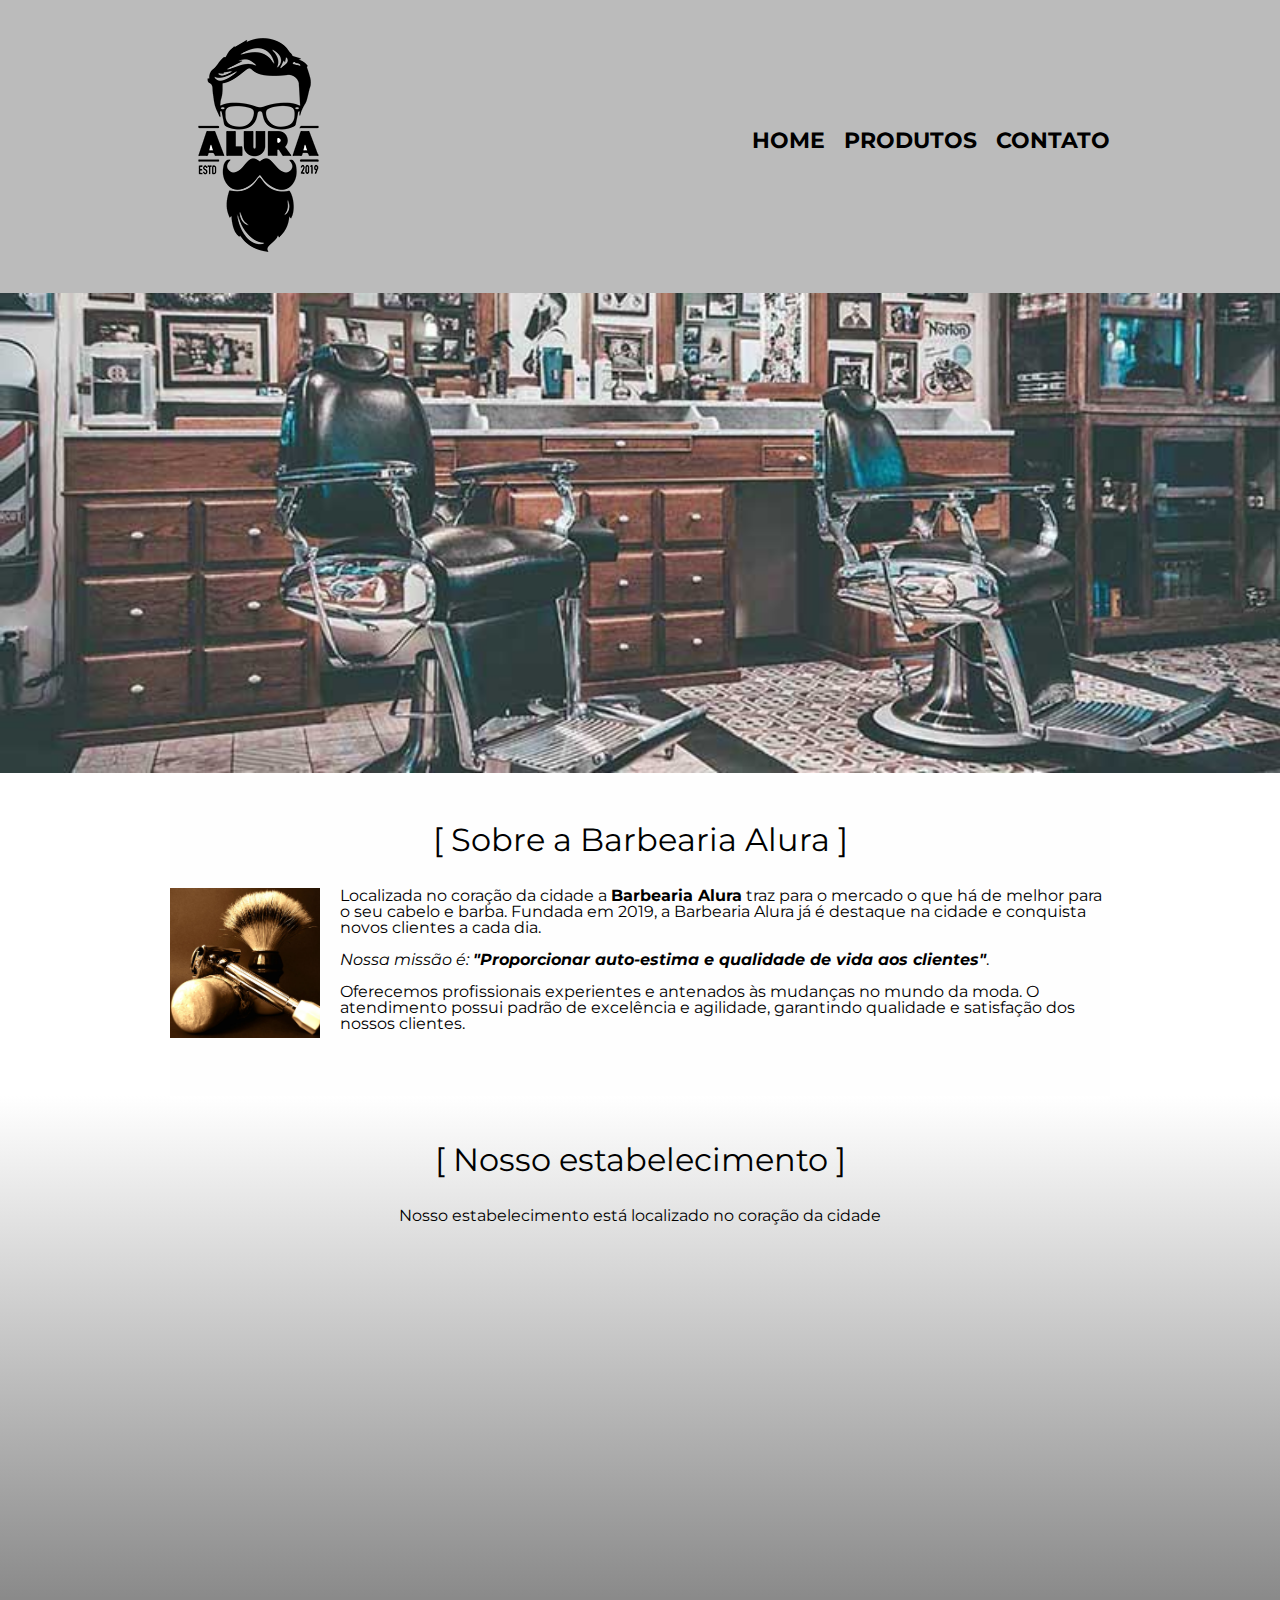
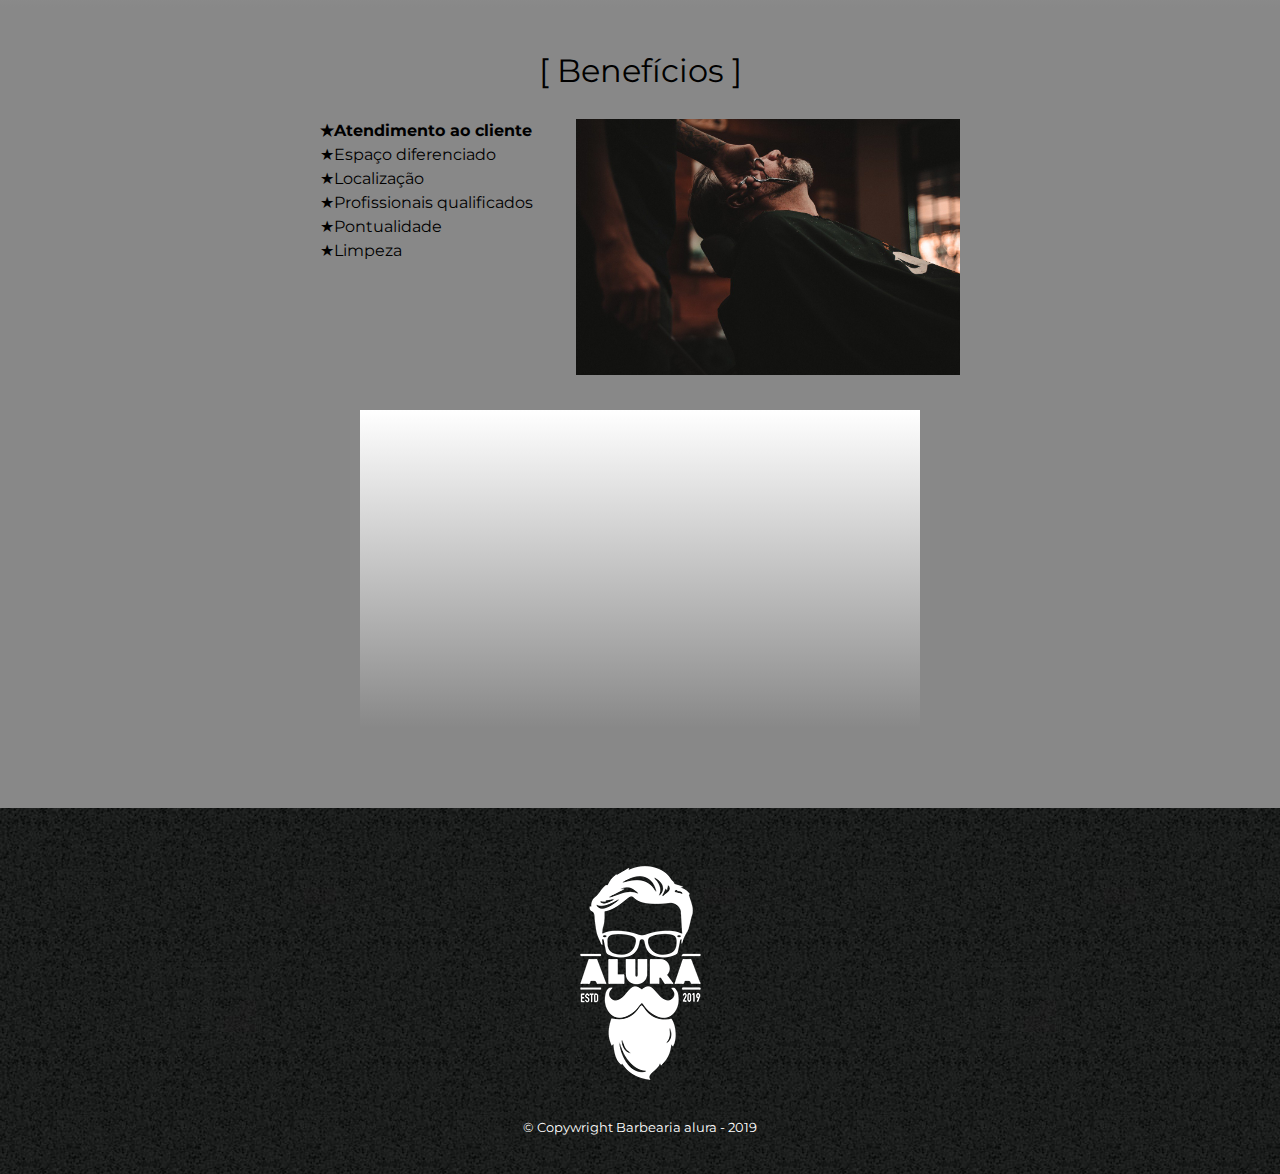
<file: index.html>
<!DOCTYPE html>
<html lang="pt-br">    
    <head>
        <meta charset="UTF-8">
        <meta name="viewport" content="width=device-width">
        <title>Barberia Alura</title>
        
        <link rel="stylesheet" href="reset.css">
        <link rel="stylesheet" href="style.css">         
        <link href="https://fonts.googleapis.com/css2?family=Montserrat:wght@100;300&display=swap" rel="stylesheet">    
    </head>

    <body>
        <header> 
            <div class="caixa">
                <h1><img src="logo.png" alt="Logo da Barbearia alura"></h1>  
                
                <nav>
                  <ul>
                      <li><a href="index.html">Home</a></li>
                      <li><a href="Produtos.html">Produtos</a></li>
                      <li><a href ="Contato.html">Contato</a></li>
                  </ul>
                </nav>
            </div> 
        </header>

        <img class= "banner" src="banner.jpg" > 
        <main>
            
            <section class="principal">           
                <h2 class="titulo-principal">Sobre a Barbearia Alura</h2>
                
                <img class="utensilios" src="utensilios.jpg" alt="utensilios">
                <P>Localizada no coração da cidade a <strong>Barbearia Alura</strong> traz para o mercado o que há de melhor para o seu cabelo e barba. Fundada em 2019, a Barbearia Alura já é destaque na cidade e conquista novos clientes a cada dia.</p>
    
                 <p id = "missao"  > <em>Nossa missão é: <strong> "Proporcionar auto-estima e qualidade de vida aos clientes"</strong></em>.</p>
    
                 <p>Oferecemos profissionais experientes e antenados às mudanças no mundo da moda. O atendimento possui padrão de excelência e agilidade, garantindo qualidade e satisfação dos nossos clientes.</p>
            </section>

           
            <section class="mapa">
                <h3 class="titulo-principal"> Nosso estabelecimento</h3>
                <p>Nosso estabelecimento está localizado no coração da cidade</p>
                
                <div class="mapa-conteudo">
                    <iframe src="https://www.google.com/maps/embed?pb=!1m18!1m12!1m3!1d11173.3895528976!2d-34.94076859511139!3d-8.061666487
                    902869!2m3!1f0!2f0!3f0!3m2!1i1024!2i768!4f13.1!3m3!1m2!1s0x7ab195112a72b85%3A0xb39ce2e3e2819595!2sR.%20Ant%C3%B4nio%20C
                    urado%2C%201016%20-%20Engenho%20do%20Meio%2C%20Recife%20-%20PE%2C%2050730-180!5e0!3m2!1spt-BR!2sbr!4v1623287902595!5m2!1spt
                    -BR!2sbr" width="100%" height="300" style="border:0;" allowfullscreen="" loading="lazy"></iframe>
                </div> 
            </section>
     


            <section class="Beneficios">
                    <h3 class="titulo-principal">Benefícios</h3>

                    <div class="conteudo-beneficios">
                        <ul class="lista-beneficios">
                            <li class="itens">Atendimento ao cliente</li>
                            <li class="itens">Espaço diferenciado</li>
                            <li class="itens">Localização</li>
                            <li class="itens">Profissionais qualificados</li>
                            <li class="itens">Pontualidade</li>
                            <li class="itens">Limpeza</li>
                        </ul><img src="beneficios.jpg" alt="" class="imagem-beneficios">
                    </div>             

            <div class="Video">
                <iframe width="100%" height="315" src="https://www.youtube.com/embed/wcVVXUV0YUY" frameborder="0" allow="accelerometer; autoplay; encrypted-media; gyroscope; picture-in-picture" allowfullscreen></iframe>
            </div>

         </section>
        </main>      
        
        <footer>
            <img src="logo-branco.png" alt="logo da Barbearia alura">
            <p class="Copywright">&copy; Copywright Barbearia alura - 2019  </p>
        </footer>
    </body>
       

</html>
</file>
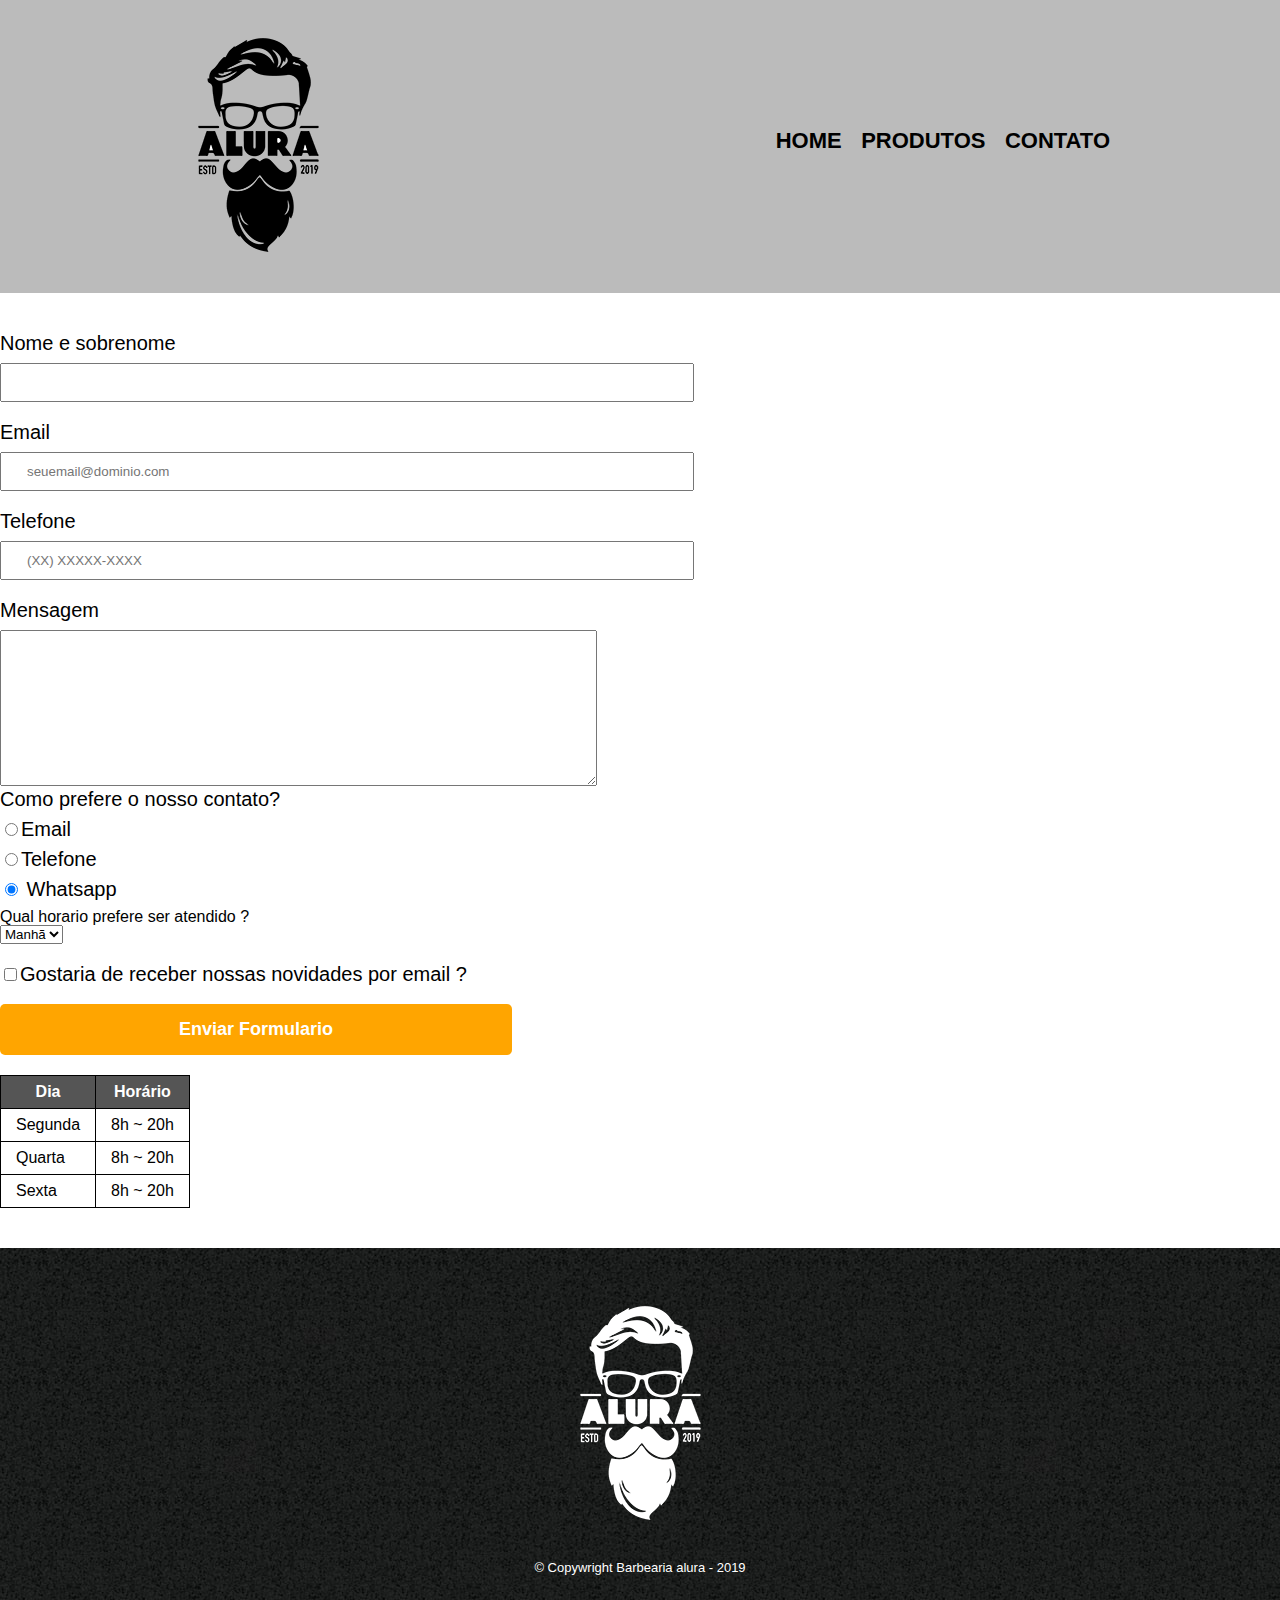
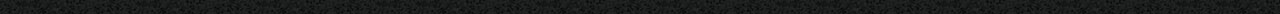
<file: Contato.html>
<!DOCTYPE html>
<html>
    <head>
        <meta charset="UTF-8" lang="PT-BR">
        <meta name="viewport" content="width=device-width">
        <title>Contato - Barbearia Alura</title>
        
        <link rel="stylesheet" href="reset.css">
        <link rel="stylesheet" href="style.css"> 
        
        
    </head>
    <body>
        <header> 
            <div class="caixa">
                <h1><img src="logo.png" alt="Logo da Barbearia alura"></h1>  
                <nav>
                  <ul>
                      <li><a href="index.html">Home</a></li>
                      <li><a href="Produtos.html">Produtos</a></li>
                      <li><a href ="Contato.html">Contato</a></li>
                  </ul>
                </nav>
            </div> 
        </header>
        <main>
            <form>
                <label for="nomesobrenome">Nome e sobrenome</label>
                <input type="text" id="nomesobrenome" class="input-padrao" required>

                <label for="email">Email</label>
                <input type="email" id="email" class="input-padrao" required placeholder="seuemail@dominio.com"> 

                <label for="Telefone">Telefone</label>
                <input type="tel" id="Telefone" class="input-padrao" required placeholder="(XX) XXXXX-XXXX">

                <label for="mensagem">Mensagem </label>
                <textarea cols="72" rows="10" id="mensagem" required></textarea class="input-padrao" >
                
                <fieldset>

                    <legend>Como prefere o nosso contato?</legend>
                    <label for="radion-email"> <input type="radio" value="email" name ="contato" id="radion-email">Email</label>
                    
    
                    <label for="radion-telefone"> <input type="radio" value="Telefone" name ="contato" id="radion-telefone">Telefone</label>
                   
    
                    <label for="radion-whatasap"><input type="radio" value="whatsapp" name ="contato" id= "radion-whatasap" checked>  Whatsapp</label>                                      
       
                </fieldset>
                
                <fieldset>
                    <p>Qual horario prefere ser atendido ? </p>
                    <select>
                        <option>Manhã</option>
                        <option>Tarde</option>
                        <option>Noite</option>
    
                    </select>
                </fieldset>
                
                <label class="checkbox"><input type="checkbox">Gostaria de receber nossas novidades por email ?</label>
                <input type="submit" value="Enviar Formulario" class="enviar">

                <table>
                    <thead>
                        <tr>
                            <th>Dia</th>
                            <th>Horário</th>
                        </tr>
                    </thead>        
                    <tbody>
                        <tr>                        
                            <td>Segunda</td>
                            <td>8h ~ 20h</td>
                        </tr>
                        <tr>
                            <td>Quarta</td>
                            <td>8h ~ 20h</td>
                        </tr>
                        <tr>
                            <td>Sexta</td>
                            <td>8h ~ 20h</td>
                        </tr>    
                    </tbody>           
                    
                </table>
            </form>
        </main>
        <footer>
            <img src="logo-branco.png" alt="logo da Barbearia alura">
            <p class="Copywright">&copy; Copywright Barbearia alura - 2019  </p>
        </footer>
      </body>
  </html>
</file>
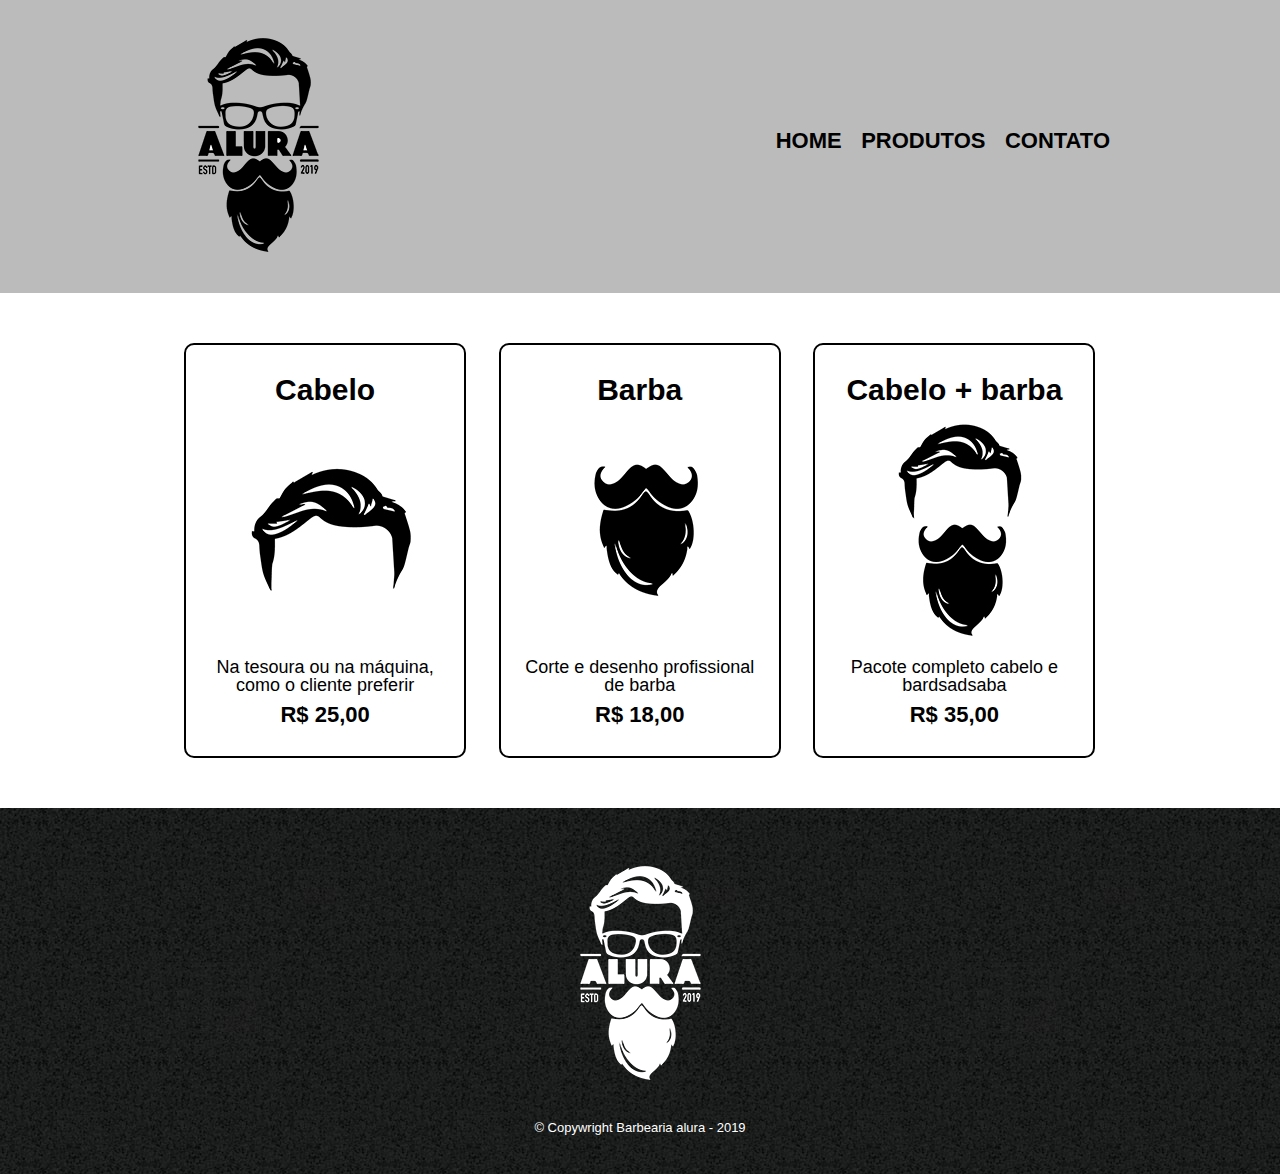
<file: produtos.html>
<!DOCTYPE html>
<html>
    <head>
        <meta charset="UTF-8" lang="PT-BR">
        <meta name="viewport" content="width=device-width">
        <title>Produtos - Barbearia Alura</title>
        
        <link rel="stylesheet" href="reset.css">
        <link rel="stylesheet" href="style.css">   
        
        
    </head>
    <body>
        <header> 
            <div class="caixa">
                <h1><img src="logo.png" alt=""></h1>  
                <nav>
                  <ul>
                      <li><a href="index.html">Home</a></li>
                      <li><a href="Produtos.html">Produtos</a></li>
                      <li><a href ="Contato.html">Contato</a></li>
                  </ul>
                </nav>
            </div> 
        </header>

      <main>          
        <ul class="produtos">
            <li>
                <h2>Cabelo</h2>
                <img src="cabelo.jpg">
                <p class="produto-descricao">Na tesoura ou na máquina, como o cliente preferir</p>
                <p class="produto-preco">R$ 25,00</p>
            </li>
            <li>
                <h2>Barba</h2>
                <img src= "barba.jpg">
                <p class="produto-descricao">Corte e desenho profissional de barba</p>
                <p class="produto-preco"> R$ 18,00</p>
            </li>
            <li>
                <h2>Cabelo + barba</h2>
                <img src="cabelo+barba.jpg">
                <p class="produto-descricao"> Pacote completo cabelo e bardsadsaba</p>
                <p class="produto-preco">R$ 35,00</p>
             </li>
        </ul>        
      </main>

      <footer>
          <img src="logo-branco.png" alt="">
          <p class="Copywright">&copy; Copywright Barbearia alura - 2019  </p>
      </footer>
    </body>
</html>
</file>
<file: style.css>
body{
    font-family: 'Montserrat', sans-serif;
}

header{
    background-color: #BBBBBB;
    padding: 20px 0 ;
}
.caixa{
    position:relative;
    width: 940px;
    margin: 0 auto;
}
nav{
position: absolute;
top: 110px;
right:0;

}

nav li{
    display: inline;
    margin:0 0 0 15px;
    }

nav a{
    text-transform: uppercase;
    color: #000;
    font-weight:bold;
    font-size: 22px;
    text-decoration: none;
    
}

nav a:hover{
    color: #C78C19;
    text-decoration: underline;

}

.produtos{
    width: 940px;
    margin: 0 auto;
    padding: 50px 50px  ;
}

.produtos li{
    display: inline-block;
    text-align: center;
    width: 30%;
    vertical-align: top;
    margin: 0 1.5%;
    padding: 30px 20px;
    box-sizing: border-box;  
    border: 2px solid #000000 ;
    border-radius: 10px ;
}

.produtos li:hover{
    border-color: #C78C19;
}

.produtos li:hover h2{
    font-size: 34px;
}

.produtos li:active{
    border-color: #088c19;
}
.produtos h2{
    font-size: 30px;
    font-weight: bold;
}
.produto-descricao{
    font-size: 18px;
}
.produto-preco{
    font-size:  22px;
    font-weight: bold;
    margin-top: 10px;
}




footer{
    text-align: center;
    background: url("bg.jpg");
    padding:40px 0;

}

.Copywright{
    color: #FFFFFF;
    font-size: 13px;
    margin-top: 20px;
    
}



main{
 
}

form{
    margin: 40px 0 40px;
}
form label, form legend{
    display: block;
    font-size: 20px;
    margin: 0 0 10px;
}

.input-padrao{
    display: block;
    margin: 0 0 20px;
    padding: 10px 25px;
    width: 50%;
}

.checkbox{
    margin: 20px 0;
}

.enviar{
    width: 40%;
    padding: 15px 0  ;
    background: orange;
    color: white;
    font-weight: bold;
    font-size: 18px;
    border: none ;
    border-radius: 5px;
    transition: 1s all;
    cursor: pointer;
   
}

.enviar:hover{
    background-color: darkorange;
    transform: scale(1.2);

}

table{
    margin: 20px 0 40px ;
}

thead{
    background-color: #555555;
    color: white;
    font-weight: bold;

}

td , th{
    border: 1px solid #000000;
    padding: 8px 15px ;


}

/*CSS DA PAGINA INICIAL */
.banner{
    width: 100%;

}

.titulo-principal{
    text-align: center;
    font-size: 2em;
    margin: 0 0 1em;
    clear: left
    
}

.titulo-principal:first-letter{
    font-weight: bold;
}

.titulo-principal::after{
    content: " ]";
}

.titulo-principal::before{
content:"[ "
}

.principal{
    padding: 3em 0;
    background: #FEFEFE;
    width: 940px;
    margin:0 auto;
}

.principal p {
    margin: 0 0 1em;
}

.principal strong{
    font-weight: bold;
}

.principal em {
    font-style: italic;
}

.Beneficios{
    padding: 3em 0;
    background: #888888;
 
}

.conteudo-beneficios{
    width: 640px;
    margin: 0 auto;

}

.lista-beneficios{
    width: 40%;
    display: inline-block;
    vertical-align: top;
}
.imagem-beneficios{
    width: 60%;
    opacity: 1;
    transition: 400ms;
    box-shadow: 10px 10px 10px 0 black,;
}

.imagem-beneficios:hover{
    opacity: 0.3;

}
.itens{
    line-height: 1.5;
}

.itens:first-child{
    font-weight: bold;

}


.utensilios{
    width: 150px;
    float: left;
    margin: 0 20px 20px 0 
}

.mapa{
    padding: 3em 0; 
    background: linear-gradient(#FFFFFF, #888888);
 
}

.mapa p {
    margin: 0 0 2em;
    text-align: center;
}

.mapa-conteudo{
    width: 940px;
    margin:0 auto;
}
.itens::before{
    content:"★"}
    
.Video{
    width: 560px;
    margin: 2em auto;
    background: linear-gradient(#FFFFFF, #888888);
}

@media screen and (max-width: 480px) {

  /*
  Responsivo tela inicial(Index)
 */
    .caixa , .principal, .conteudo-beneficios ,.mapa-conteudo, .Video{
        width: auto;
    }

    h1{
        text-align: center;
    }

    nav{
        position: static;
    }

    .lista-beneficios , .imagem-beneficios{
        width: 100%;
    } 
     /*
  Responsivo tela inicial(Produtos)
 */

 .produtos{
     width: auto;
 }

 .produtos li{
     width: auto;
    margin : 5px 10px 5px -20px;
 }

 .input-padrao{
     width: auto;
    
 }
 textarea{
    width: 97%;
}

.enviar{
    width: 100%;
}

table{
    width: 100%;
}

form #nomesobrenome , #email, #Telefone {
    width: 100%;
}

}
</file>
